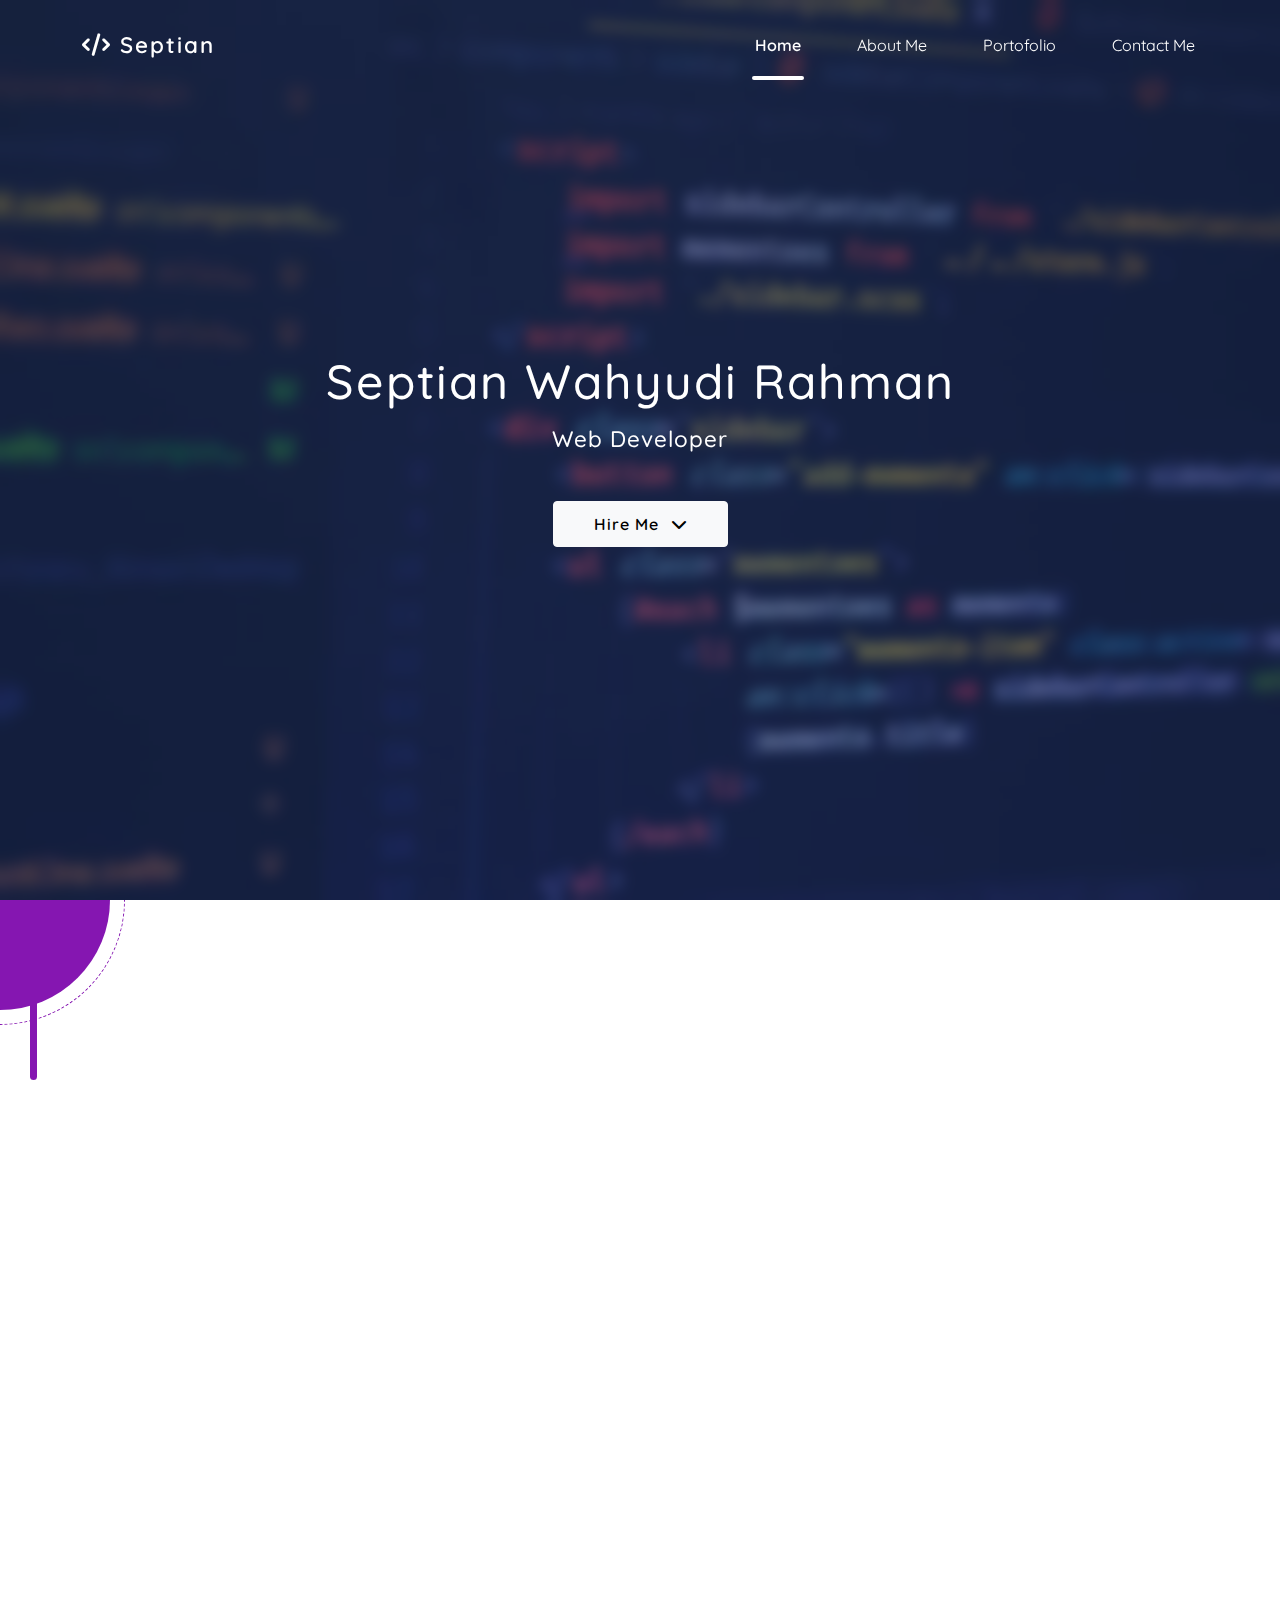
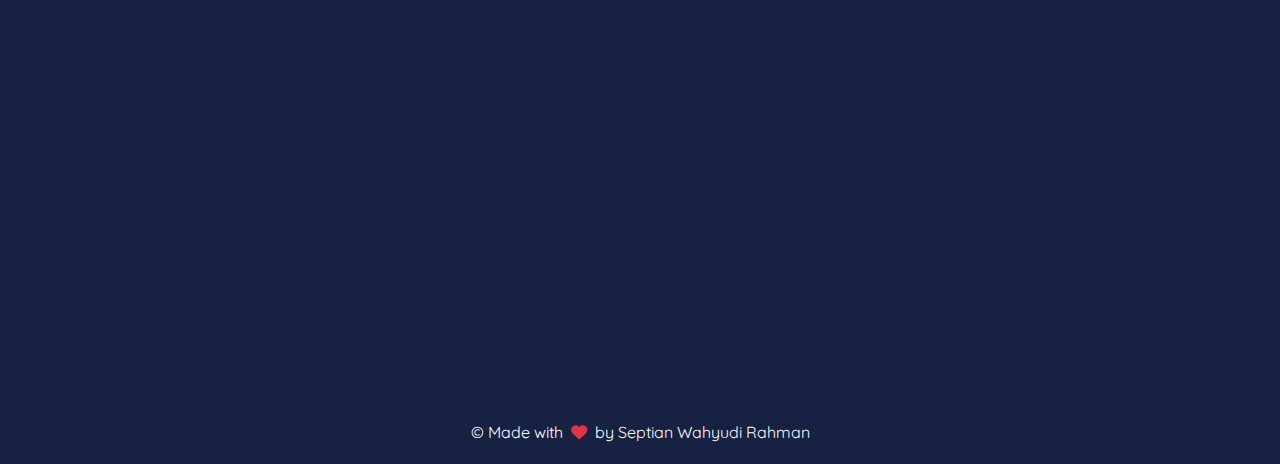
<file: index.html>
<!DOCTYPE html>
<html lang="en">
<head>
    <meta charset="UTF-8">
    <meta http-equiv="X-UA-Compatible" content="IE=edge">
    <meta name="viewport" content="width=device-width, initial-scale=1.0">

    <link rel="shortcut icon" href="./assets/img/logo.png" type="image/x-icon">

    <title>Portofolio | Septian Wahyudi Rahman </title>

    <link rel="stylesheet" href="assets/vendor/font/fa/css/all.min.css">
    <link rel="stylesheet" href="assets/vendor/bootstrap/css/bootstrap.min.css">
    <link rel="stylesheet" href="assets/vendor/aos/aos.css">
    <link rel="stylesheet" href="assets/css/main.css">

</head>
<body class="">
    <header id="header">
        <div class="container d-flex justify-content-between align-items-center">
            <button class="btn-navmenu"></button>
            <div class="_left">
                <h1 class="webTitle mb-0" data-aos="fade-in" data-aos-delay="200">
                    <a href="">
                        <i class="fa fa-code"></i> Septian
                    </a>
                </h1>
            </div>
            <div class="_right">
                <button class="btn-close-nav">
                    <i class="fa fa-times"></i>
                </button>
                <ul class="navmenu d-flex justify-content-between align-items-center" data-aos="fade-in" data-aos-delay="300">
                    <li>
                        <a href="" class="active">
                            <span>Home</span>
                        </a>
                    </li>
                    <li>
                        <a href="#about-me">
                            <span>About Me</span>
                        </a>
                    </li>
                    <li>
                        <a href="#portofolio">
                            <span>Portofolio</span>
                        </a>
                    </li>
                    <li>
                        <a href="#contact-me">
                            <span>Contact Me</span>
                        </a>
                    </li>
                </ul>
            </div>
        </div>
    </header>

    <main>
        <section class="hero">
            <div class="_img"></div>
            <div class="_text">
                <div class="container d-flex justify-content-center align-items-center">
                    <div class="text-center">
                        <h2 data-aos="fade-down" data-aos-delay="300">Septian Wahyudi Rahman</h2>
                        <h5 class="mt-3" data-aos="fade-down" data-aos-delay="500">Web Developer</h5>
                        <div class="mt-5" data-aos="fade-up" data-aos-delay="700">
                            <a href="#about-me" class="btn btn-light find-target">
                                Hire Me 
                                <i class="fa fa-chevron-down ms-2"></i>
                            </a>
                        </div>
                    </div>
                </div>
            </div>
        </section>

        <section class="section d-flex align-items-center flex-wrap" id="about-me">
            <div class="circle_1"></div>
            <div class="line_1"></div>
            <div class="container">
                <h2 data-aos="fade-up" data-aos-delay="300">
                    <span>
                        About Me
                    </span>
                </h2>
                <p data-aos="fade-in" data-aos-delay="500">
                   I am Septian Wahyudi Rahman, graduate of computer engineering and work as freelance web developer from 2021 until now. I have 1 year experience on web development project. For more information about personal data, i have attached my CV and Portofolio. 
                </p>
                <div data-aos="fade-up" data-aos-delay="700">
                    <a href="#modal_cv" data-bs-toggle="modal" class="btn btn-primary mt-4 px-4">
                        Check CV
                    </a>
                    <a href="#portofolio" class="btn btn-light mt-4 px-4 find-target">
                        Portofolio
                    </a>
                </div>
            </div>
        </section>

        <section class="section" id="portofolio">
            <div class="container">
                <h2 class="mb-5" data-aos="fade-down" data-aos-delay="300">
                    <span>
                        Portofolio
                    </span>
                </h2>
               
                <div class="row"></div>
                
            </div>
        </section>

        <section class="section" id="contact-me">
            <div class="container">
                <h2 class="mb-5 text-white" data-aos="fade-down" data-aos-delay="300">
                    <span>
                        Contact Me
                    </span>
                </h2>
                
                <div class="row mb-4" data-aos="fade-down" data-aos-delay="700">
                    <div class="col-sm-4 mb-3">
                        <a href="mailto:codelingker@gmail.com" target="__blank" class="card bg-light border-0">
                            <div class="card-body">
                                <small><i class="far fa-envelope"></i> Email</small>
                                <h5>codelingker@gmail.com</h5>
                            </div>
                        </a>
                    </div>
                    <div class="col-sm-4 mb-3">
                        <a href="https://wa.me/message/QVNWFKVWOVWIL1" target="__blank" class="card bg-light border-0">
                            <div class="card-body">
                                <small><i class="fab fa-whatsapp"></i> WhatsApp</small>
                                <h5>+62 859-615-456-91</h5>
                            </div>
                        </a>
                    </div>
                    <div class="col-sm-4 mb-3">
                        <a href="https://linkedin.com/in/codelingker" target="__blank" class="card bg-light border-0">
                            <div class="card-body">
                                <small><i class="fab fa-linkedin"></i> LinkedIn</small>
                                <h5>Septian Wahyudi Rahman</h5>
                            </div>
                        </a>
                    </div>
                </div>

                <form action="" method="post" class="mb-4" data-aos="fade-right" data-aos-delay="900">
                    <div class="form-group mb-4">
                        <input type="text" class="form-control form-control-lg border-0 bg-light" placeholder="Your Name" required>
                    </div>
                    <div class="form-group mb-4">
                        <input type="email" class="form-control form-control-lg border-0 bg-light" placeholder="Your Email" required>
                    </div>
                    <div class="form-group mb-4">
                        <input type="text" class="form-control form-control-lg border-0 bg-light" placeholder="Subject" required>
                    </div>
                    <div class="form-group mb-4">
                        <textarea class="form-control form-control-lg border-0 bg-light" placeholder="Massage" required style="height: 120px;"></textarea>
                    </div>
                    <div class="mt-5">
                        <button class="btn btn-lg btn-light px-5">
                            <i class="fa fa-paper-plane me-2"></i>
                            Send
                        </button>
                    </div>
                </form>                
            </div>
        </section>
    </main>

    <footer class="text-center">
        &copy; Made with <i class="fa fa-heart text-danger mx-1"></i> by <a href="">Septian Wahyudi Rahman</a>
    </footer>

    <div class="modal fade" id="modal_cv">
        <div class="modal-dialog modal-lg modal-dialog-scrollable">
            <div class="modal-content">
                <div class="modal-header">
                    <div>
                        <a href="./assets/doc/cv_pdf.pdf" download="" class="btn btn-sm btn-primary">
                            Download PDF
                        </a>
                        <a href="./assets/img/cv_img.png" download="" class="btn btn-sm btn-danger">
                            Download IMG
                        </a>
                    </div>
                    <button class="close" data-bs-dismiss="modal">
                        <i class="fa fa-times"></i>
                    </button>
                </div>
                <div class="modal-body">
                    <img src="./assets/img/cv_img.png" alt="" class="img-fluid">
                </div>
            </div>
        </div>
    </div>

    <script src="./assets/vendor/jQuery/jquery-3.6.0.min.js"></script>
    <script src="./assets/vendor/bootstrap/js/bootstrap.bundle.min.js"></script>
    <script src="./assets/vendor/aos/aos.js"></script>

    <script>
        $('#contact-me form').on('submit', function(e) {
            e.preventDefault();

            $('#contact-me form button').html('<span class="spinner-border spinner-border-sm text-light" role="status"></span>&nbsp; Sending');
            
            setTimeout(function() {
                $('#contact-me form button').html('<span class="fa fa-check"></span>&nbsp; Success');
                
                $('#contact-me form').trigger('reset');

            }, 2000);

            setTimeout(function() {
                $('#contact-me form button').html('<i class="fa fa-paper-plane"></i>&nbsp; Send');
                
            }, 3000);
        })
    </script>

    <script>
        let w = $(window);
        headerOnScroll(w);

        AOS.init();

        $('.btn-navmenu').on('click', function() {
            $('body').addClass('show-navmenu');
        });

        $('.btn-close-nav, .navmenu a').on('click', function() {
            hideNavmenu();
        });

        $('header ._right').on('click', function(e) {
            if($(e.target).closest('.navmenu').length == 0) {
                hideNavmenu();      
            }
        })

        $('.navmenu a, .find-target').on('click', function(e) {
            e.preventDefault();
            let href = $(this).attr('href');

            if(href != '') {
                $('html, body').animate({
                    scrollTop: $(href).offset().top
                }, 'slow');
            } else {
                $('html, body').animate({
                    scrollTop: 0
                }, 'slow');
            }

        });

        w.on('scroll', function() {
            $('.navmenu a').each(function() {
                let href = $(this).attr('href');                
                if(href != '') {
                    let scroll = $(window).scrollTop();                    
                    let offset = $(href).offset().top;
                    
                    if(scroll >= offset - 300) {
                        $('.navmenu a').removeClass('active');
                        $(this).addClass('active');
                    } else {
                        $(this).removeClass('active');
                    }
                } else {
                    $('.navmenu > li:first-child > a').addClass('active');
                }
            });

            headerOnScroll($(this));
        });

        function hideNavmenu() {
            $('body').addClass('hide-navmenu');
            setTimeout(function() {
                $('body').removeClass('hide-navmenu');
                $('body').removeClass('show-navmenu');
            }, 300);                
        }

        function headerOnScroll(p) {
            if (p.scrollTop() > 200) {
                $('header').addClass('header');
                
            } else {
                $('header').removeClass('header');
            }
        }
    </script>

    <script>
        let data = [
            {
                "name": "Planet Elektronik Indonesia",
                "url": "https://planetelektronikindonesia.com",
                "category": "Online Shop",
                "img": "./assets/img/shop_1.PNG",
                "isDemo": true
            },
            {
                "name": "CI MART",
                "url": "",
                "category": "POS",
                "img": "./assets/img/POS_1.PNG",
                "isDemo": false
            },
            {
                "name": "Hamzanwadi Clinic Inventory App",
                "url": "",
                "category": "Inventory",
                "img": "./assets/img/inventory_1.PNG",
                "isDemo": false
            },
            {
                "name": "Optical Store",
                "url": "",
                "category": "POS",
                "img": "./assets/img/optical_1.PNG",
                "isDemo": false
            }
        ];

        data.forEach(item => {
            let btnDemo = item.isDemo == true ? 
                        '<a href="'+ item.url +'" class="btn btn-primary d-block" target="__blank">' +
                            '<i class="fa fa-external-link me-2"></i>' +
                            'Demo' +
                        '</a>' : 
                        '<button disabled class="btn btn-primary w-100" target="__blank">' +
                            '<i class="fa fa-external-link me-2"></i>' +
                            'Demo' +
                        '</button>';
                            
            $('#portofolio .row').append(
                '<div class="col-sm-3 mb-4" data-aos="fade-in" data-aos-delay="700">' +
                    '<div class="card border-0">' +
                        '<div class="card-header border-0 bg-white p-0">' +
                            '<img src="'+ item.img +'" alt="img" class="w-100">' +
                        '</div>' +
                        '<div class="card-body pt-4">' +
                            '<div class="mb-1">' +
                                ' <span class="badge bg-primary">' +
                                    '#' + item.category +
                                '</span>' +
                            '</div>' +
                            '<h5 class="text-truncate">' +
                                item.name +
                            '</h5>' +
                        '</div>' +
                        '<div class="card-footer bg-white border-0 pb-4">' +
                            btnDemo +
                        '</div>' +
                    '</div>' +
                '</div>'
            );

        });
    </script>

</body>
</html>
</file>
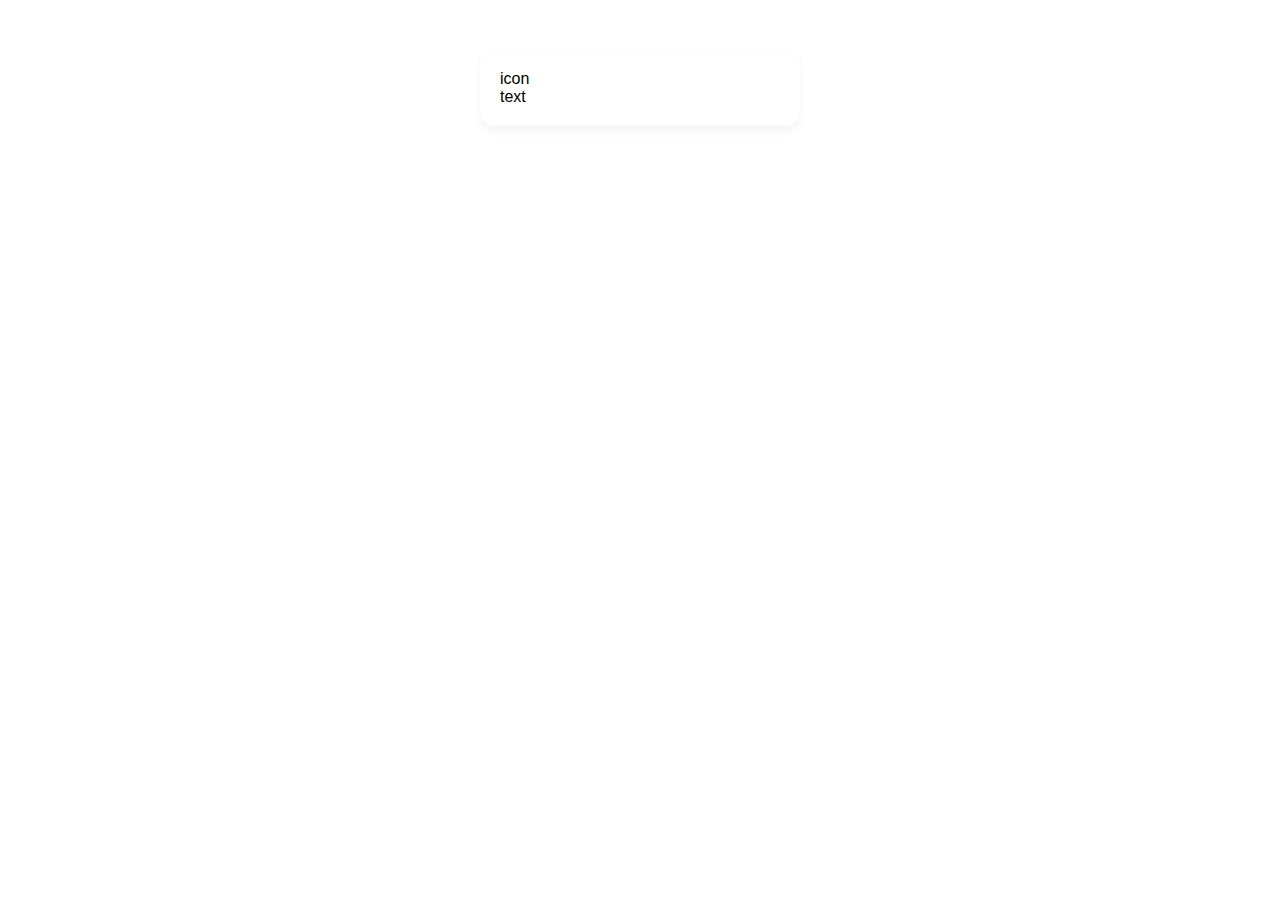
<file: tes.html>
<!DOCTYPE html>
<html lang="en">
<head>
    <meta charset="UTF-8">
    <meta http-equiv="X-UA-Compatible" content="IE=edge">
    <meta name="viewport" content="width=device-width, initial-scale=1.0">
    <title>Tess</title>

    <style>
        * {
            box-sizing: border-box;
            padding: 0;
            margin: 0;
            font-family: -apple-system, BlinkMacSystemFont, 'Segoe UI', Roboto, Oxygen, Ubuntu, Cantarell, 'Open Sans', 'Helvetica Neue', sans-serif;
        }
        main {
            width: 100%;
            max-width: 320px;
            box-shadow: 0 5px 10px 0 rgba(0,0,0,0.05);
            margin: 50px auto;
            padding: 20px;
            border-radius: 1rem;
        }
    </style>
</head>
<body>
    <main>
        <header>
            icon
        </header>
        <section>
            text
        </section>
    </main>
</body>
</html>
</file>
<file: assets/css/main.css>
@font-face {
    font-family: poppin;
    src: url('../vendor/font/Quicksand/Quicksand.ttf');
    font-display: block;
}

:root {
    --header-h: 10vh;
}

.badge {
    font-size: 11px;
    font-weight: normal;
    padding: 5px 7px;
}

body {
    font-family: poppin;
}
header {
    position: fixed;
    top: 0;
    left: 0;
    width: 100%;
    height: var(--header-h);
    z-index: 12;
}
header .container {
    position: relative;
}
header a, header a:hover {
    color: #fff;
    text-decoration: none;
}
header a:hover {
    opacity: 0.8;
}
.btn-navmenu {
    position: absolute;
    right: 0;
    height: 100%;
    width: 60px;
    border: 0;
    outline: none;
    background-color: transparent;
    display: none;
    color: #fff;
}
.btn-navmenu::before {
    content: '\f0c9';
    font-family: 'Font Awesome 6 Free';
    font-weight: 600;
}
header .container {
    height: 100%;
}
.webTitle {
    font-size: 1.4rem;
    letter-spacing: 2px;
    font-weight: 600;
}
.webTitle a {
    color: #fff;
}

.navmenu {
    padding: 0;
    margin: 0;
    list-style: none;
    height: 100%;
    position: relative;
}
.btn-close-nav {
    position: absolute;
    right: 0;
    z-index: 1;
    background-color: var(--bs-primary);
    color: #fff;
    border: 0;
    outline: none;
    padding: 10px 15px 20px 28px;
    border-bottom-left-radius: 100px;
    display: none;
}
.navmenu > li > a {
    margin-left: 50px;
    position: relative;
    font-size: 16px;
    padding: 0 3px;
}
.navmenu > li > a.active {
    color: #fff;
    font-weight: 600;
}
.navmenu > li > a.active::before {
    content: '';
    width: 100%;
    height: 4px;
    background-color: #fff;
    border-radius: 3rem;
    position: absolute;
    left: 0;
    transform: translate(0%, 0);
    bottom: -25px;
}

header.header {
    background-color: #fff;
    box-shadow: 0 0 20px 0 rgba(0,0,0,0.1);
}
header.header a {
    color: #333;
}
header.header a:hover {
    color: var(--bs-primary);
}
header.header .webTitle a,  
header.header .navmenu > li > a.active {
    color: var(--bs-primary);
}
header.header .navmenu > li > a.active::before {
    background-color: var(--bs-primary);
}

main {
    position: relative;
    /* margin-top: var(--header-h); */
}
.hero {
    position: relative;
    height: 100vh;
    overflow: hidden;
}
.hero ._img {
    background: url(../img/bg-1.jpg) no-repeat;
    background-attachment: fixed;
    background-size: cover;
    position: absolute;
    top: 0;
    left: 0;
    width: 100%;
    height: 100%;
    z-index: -1;
}
.hero ._img::before {
    position: absolute;
    left: 0;
    top: 0;
    width: 100%;
    height: 100%;
    background-color: rgba(6, 25, 77, 0.5);
    backdrop-filter: blur(7px);
    content: '';
}
.hero ._text {
    height: 100%;
}
.hero .container {
    color: #fff;
    height: 100%;
}
.hero h2 {
    font-size: 3rem;
    letter-spacing: 2px;
}
.hero h5 {
    letter-spacing: 1px;
    font-size: 1.4rem;
}
.hero .btn {
    padding: 10px 40px;
    font-weight: 600;
    letter-spacing: 1px;
}

.section {
    padding: 50px 0 40px;
    min-height: 100vh;
}
.section .container {
    height: 100%;
}
.section h2 {
    position: relative;
    color: var(--bs-primary);
    margin-bottom: 20px;
    letter-spacing: 2px;
    padding-top: 50px;
    display: inline-block;
    font-weight: 600;
    font-size: 1.6em;
}
.section p {
    font-size: 18px;
    line-height: 1.9;
}

#about-me {
    border-bottom: 12px solid var(--bs-light);
    position: relative;
    overflow: hidden;
}
#about-me .circle_1 {
    position: absolute;
    left: -110px;
    top: -110px;
    background-color: #8516b1;
    width: 220px;
    height: 220px;
    border-radius: 100%;
}
#about-me .circle_1:before {
    position: absolute;
    left: -15px;
    top: -15px; 
    content: '';
    width: 250px;
    height: 250px;
    border-radius: 100%;
    border: 1px dashed #8516b1;
}
#about-me .line_1 {
    position: absolute;
    left: 30px;
    top: -40px;
    background-color: #8516b1;
    width: 7px;
    height: 220px;
    border-radius: 2rem;
}
#contact-me a {
    color: var(--bs-dark);
    text-decoration: none !important;
}
#portofolio .card {
    box-shadow: 0 5px 10px 0 rgba(0,0,0,0.05);
}
#portofolio .card-header {
    height: 180px;
    position: relative;
    overflow: hidden;
}
#portofolio .card-header img {
    height: 100%;
    object-fit: cover;
}

#contact-me {
    background-color: #172242;
}

footer {
    background-color: #172242;
    padding: 20px;
    color: #fff;
}

footer a, footer a:hover {
    text-decoration: none;
    color: var(--bs-light);
}

.modal {
    backdrop-filter: blur(10px);
    background-color: rgba(0, 11, 95, 0.5);
    background: linear-gradient(
        to top left,
        rgba(0, 11, 95, 0.6),
        rgba(52, 0, 95, 0.4)
    );
}
.modal-content, .modal-header, .modal-footer {
    border: 0;
}
.modal-content {
    background-color: rgba(255, 255, 255, 0.7);
    background: linear-gradient(
        to bottom right,
        rgba(255, 255, 255, 0.9),
        rgba(255, 255, 255, 0.7)
    );
    backdrop-filter: blur(20px);
}
.modal .close {
    border: 0;
    background-color: var(--bs-light);
    outline: none;
    border-radius: 100%;
    width: 32px;
    height: 32px;
}

@media screen and (max-width: 768px) {
    header ._right, .hide-navmenu .btn-close-nav {
        display: none;
    }
    .btn-navmenu {
        display: block;
    }
    .show-navmenu header ._right {
        display: block;
        background-color: rgba(0,0,0,0.4);
        background: linear-gradient(
            to top left,
            rgba(0, 11, 95, 0.6),
            rgba(52, 0, 95, 0.4)
        );
        backdrop-filter: blur(1rem);
        box-sizing: 0 0 10px 0 rgba(0,0,0,0.1);
        width: 100%;
        height: 100vh;
        position: fixed;
        top: 0;
        left: 0;
    }
    .btn-close-nav {
        display: block;
    }
    .header .btn-navmenu {
        color: var(--bs-primary);
    }
    .navmenu::before {
        content: 'Main Menu';
        margin-bottom: 30px;
        margin-left: 20px;
        font-weight: 600;
        color: var(--bs-primary);
    }
    .navmenu {
        position: absolute;
        animation: slideLeft 500ms ease;
    }
    .navmenu a, .navmenu a:hover {
        color: #333;
    }
    .navmenu > li > a.active, header.header .navmenu > li > a.active {
        color: var(--bs-dark);
    }
    .navmenu > li > a {
        margin: 0 20px;
    }
    .show-navmenu  .navmenu {
        flex-direction: column;
        align-items: flex-start !important;
        justify-content: flex-start !important;
        width: 250px;
        background-color: #fff;
        padding-top: 20px;
        right: 0;
    } 
    .hide-navmenu .navmenu {
        animation: slideRight 400ms ease;
    }
    .navmenu > li {
        margin-bottom: 30px;
    } 
    .navmenu > li > a.active::before {
        display: none;
    }
    .hero h2 {
        font-size: 2.4rem;
    }
}

@media screen and (max-width: 600px) {
    #about-me .line_1 {
        top: -70px;
    }
}

@keyframes slideLeft {
    from {
        right: -110%;
        opacity: 0;
    }
    to {
        right: 0;
        opacity: 1;
    }
}

@keyframes slideRight {
    from {
        right: 0;
        opacity: 1;
    }
    to {
        right: -110%;
        opacity: 0;
    }
}
</file>
